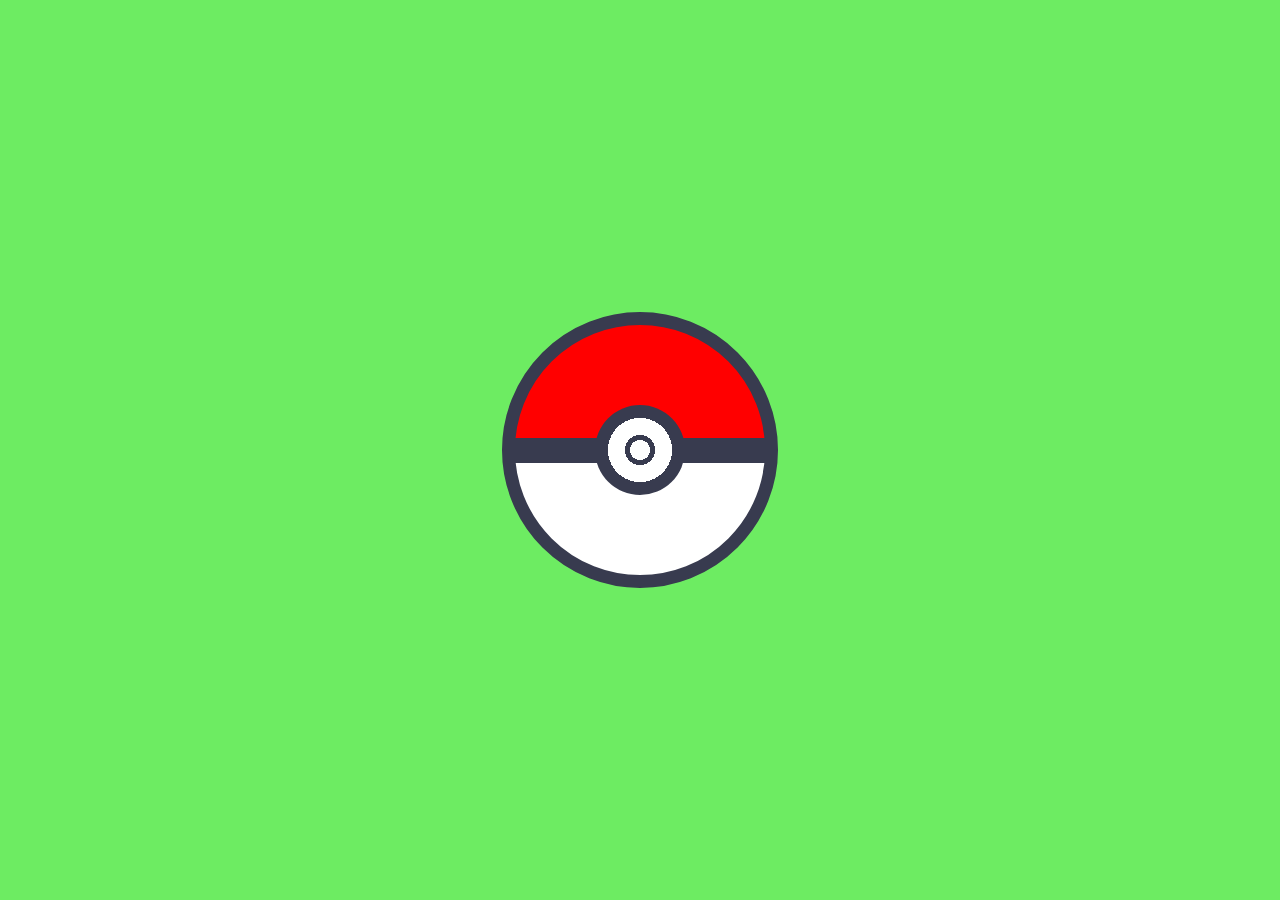
<file: index.html>
<!DOCTYPE html>
<html lang="en">
<head>
    <meta charset="UTF-8">
    <meta http-equiv="X-UA-Compatible" content="IE=edge">
    <meta name="viewport" content="width=device-width, initial-scale=1.0">
    <title>Pokeball</title>
    <link rel="stylesheet" href="pokeball.css">
</head>
<body>    
    <div class="container">
        <div class="pokeball"></div>
    </div>
</body>
</html>
</file>
<file: pokeball.css>
body{
    background-color: #6dec62;
    margin: 0;
    padding: 0;
}

.container{
    height: 100vh;
    width: 100vw;
    display: flex;
    align-items:center;
    justify-content: center;
}

.pokeball{
    height: 250px;
    width: 250px;
    border: 13px solid #383b4f;
    border-radius: 50%;
    background-image:linear-gradient(
        red 125px,
        white 125px
    );
    position: relative;
    animation: load 2s infinite;

}
@keyframes load{
    50%{
        transform: scale(0.7);
    }
}
.pokeball:before{
    position:absolute;
    content: "";
    height: 25px;
    width: 250px;
    background-color: #383b4f;
    top: 112.5px;
}

.pokeball:after{
    position: absolute;
    content: "";
    height: 90px;
    width: 90px;
    background-image: radial-gradient(
    #ffffff 0px, #ffffff 10px,
    #383b4f 10px, #383b4f 15px,
    #ffffff 15px, #ffffff 32px,
    #383b4f 32px
    );
    border-radius: 50%;
    top: 80px;
    left: 80px;
}
</file>
